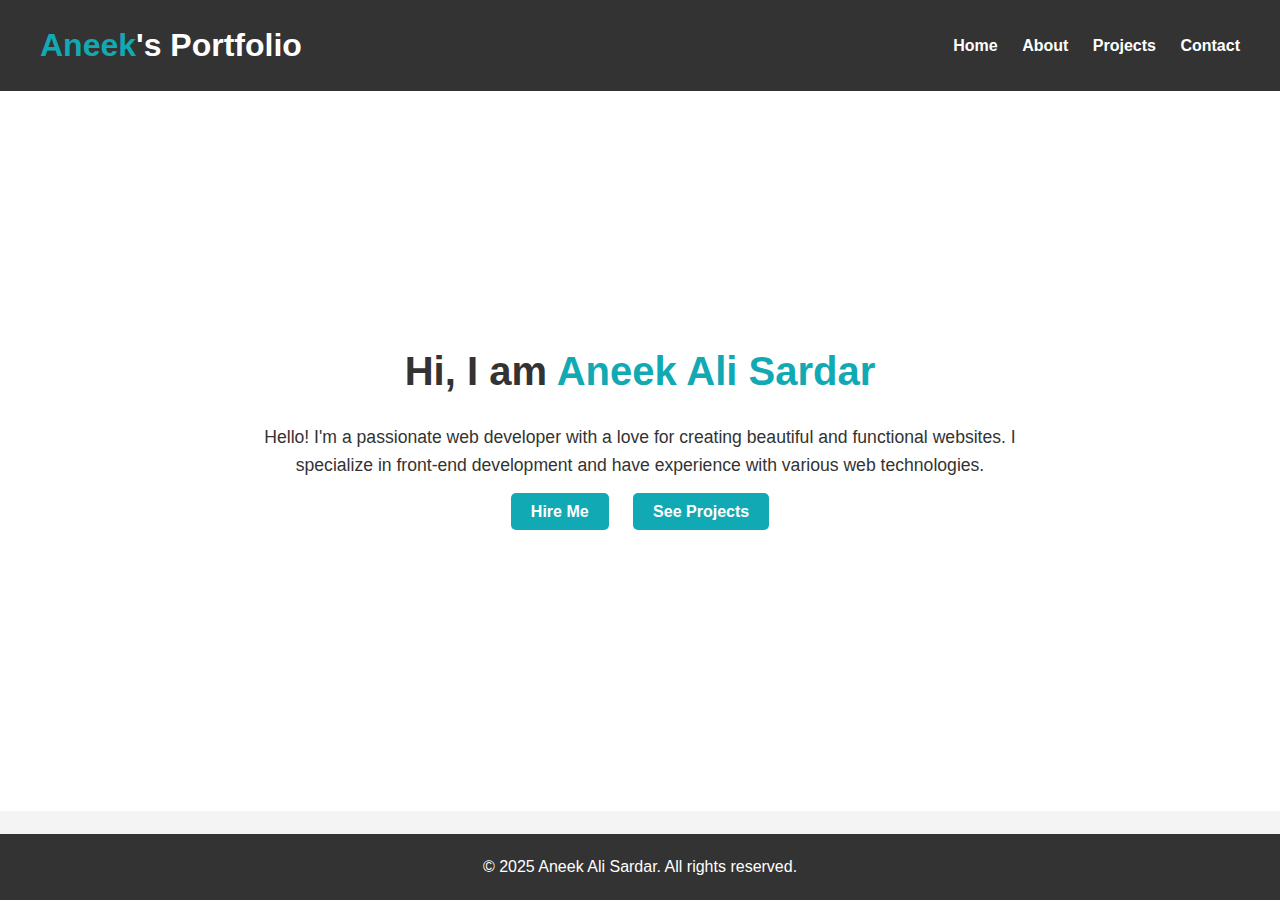
<file: index.html>
<!DOCTYPE html>
<html lang="en">
<head>
  <meta charset="UTF-8" />
  <title>Home - My Portfolio</title>
  <link rel="stylesheet" href="home.css" />
</head>
<body>
  <header>
    <h2 class="logo"><span>Aneek</span>'s Portfolio</h2>
    <nav class="navigation">
      <a href="#">Home</a>
      <a href="aboutme.html">About</a>
      <a href="project.html">Projects</a>
      <a href="contact.html">Contact</a>
    </nav>
  </header>

  <section class="home">
    <div class="content">
     <div class="image-container">
      </div>
      <h2>Hi, I am <span>Aneek Ali Sardar</span></h2>
      <p>
        Hello! I'm a passionate web developer with a love for creating beautiful and functional websites. I specialize in front-end development and have experience with various web technologies.
      </p>
      <div class="btn-group">
        <a href="contact.html" class="btn hire-btn">Hire Me</a>
        <a href="project.html" class="btn project-btn">See Projects</a>
      </div>
      <div class="social-icons">
        <a href="#"><i class="fa-brands fa-linkedin-in"></i></a>
        <a href="#"><i class="fa-brands fa-facebook"></i></a>
        <a href="#"><i class="fa-brands fa-twitter"></i></a>
      </div>
    </div>
  </section>

  <footer>
    <p>&copy; 2025 Aneek Ali Sardar. All rights reserved.</p>
  </footer>
</body>
</html>
</file>
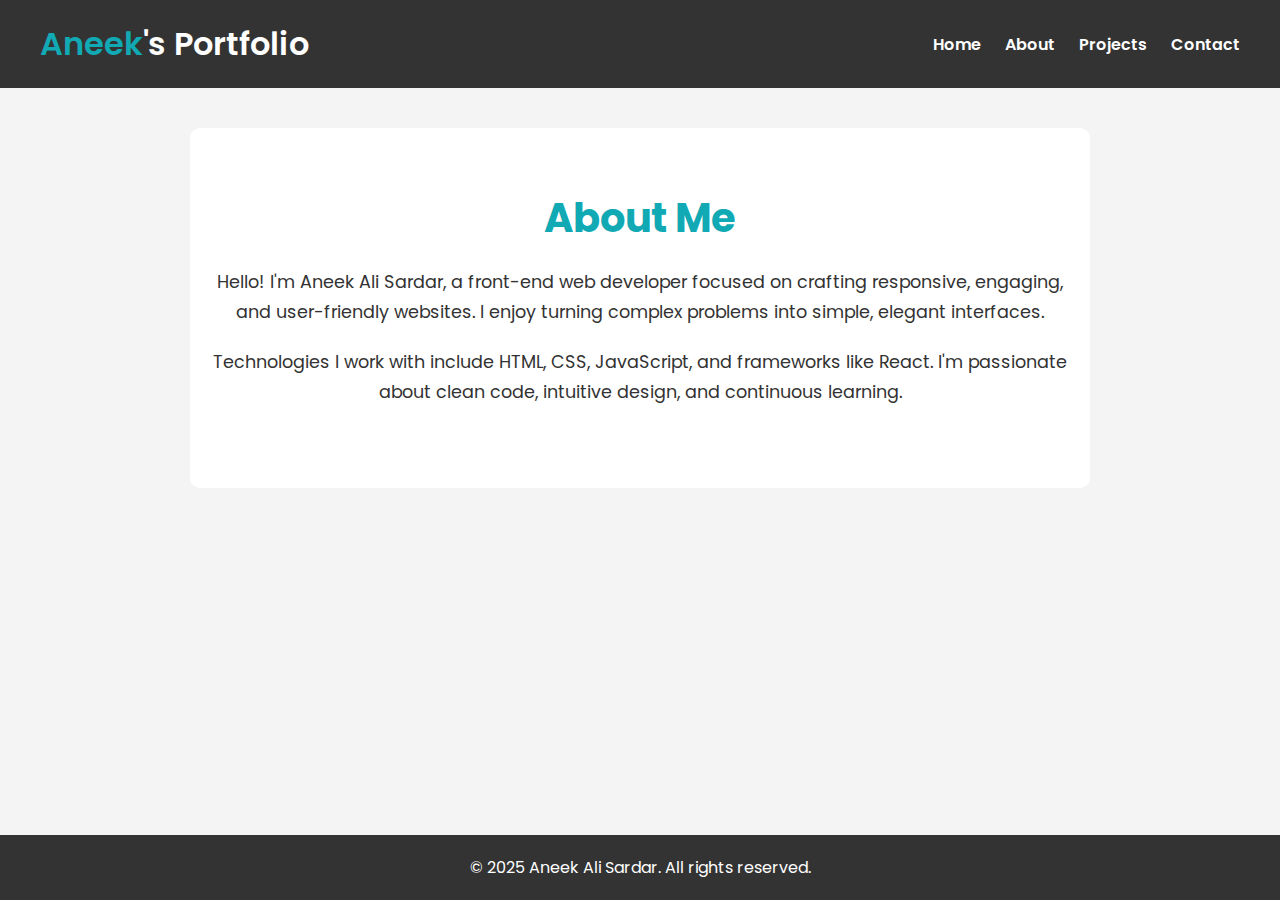
<file: aboutme.html>
<!DOCTYPE html>
<html lang="en">
<head>
  <meta charset="UTF-8" />
  <title>About Me</title>
  <link rel="stylesheet" href="aboutme.css" />
</head>
<body>
  <header>
    <h2 class="logo"><span>Aneek</span>'s Portfolio</h2>
    <nav class="navigation">
      <a href="index.html">Home</a>
      <a href="#">About</a>
      <a href="project.html">Projects</a>
      <a href="contact.html">Contact</a>
    </nav>
  </header>

  <section class="about">
    <div class="content">
      <h2>About Me</h2>
      <p>Hello! I'm Aneek Ali Sardar, a front-end web developer focused on crafting responsive, engaging, and user-friendly websites. I enjoy turning complex problems into simple, elegant interfaces.</p>
      <p>Technologies I work with include HTML, CSS, JavaScript, and frameworks like React. I'm passionate about clean code, intuitive design, and continuous learning.</p>
    </div>
  </section>

  <footer>
    <p>&copy; 2025 Aneek Ali Sardar. All rights reserved.</p>
  </footer>
</body>
</html>
</file>
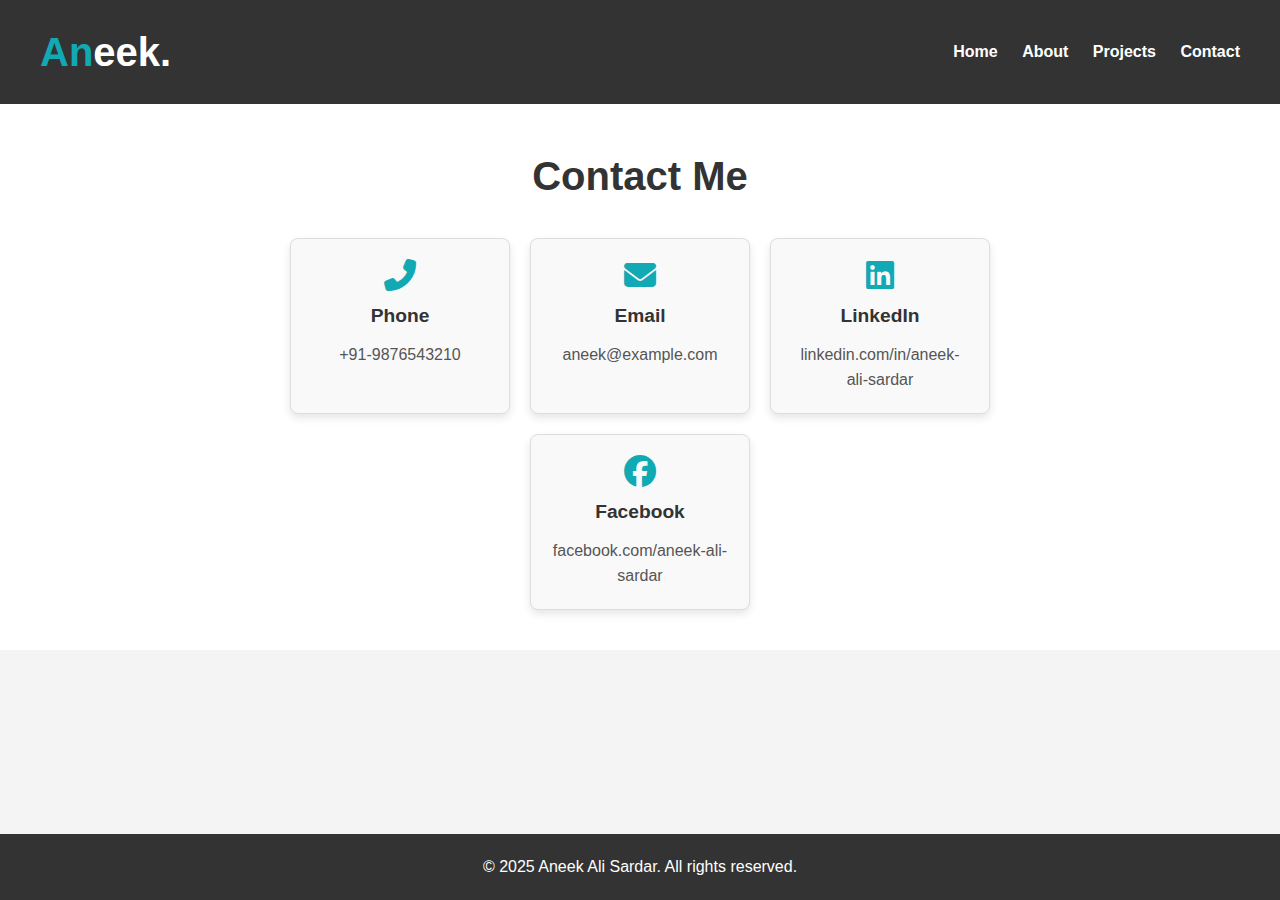
<file: contact.html>
<!DOCTYPE html>
<html lang="en">
<head>
    <meta charset="UTF-8">
    <meta http-equiv="X-UA-Compatible" content="IE=edge">
    <meta name="viewport" content="width=device-width, initial-scale=1.0">
    <title>Contact Aneek</title>
    <link rel="stylesheet" href="contact.css">
    <link rel="stylesheet" href="https://cdnjs.cloudflare.com/ajax/libs/font-awesome/6.2.0/css/all.min.css">
</head>
<body>

    <header>
        <h2 class="logo"><span>An</span>eek.</h2>
        <nav class="navigation">
      <a href="index.html">Home</a>
      <a href="aboutme.html">About</a>
      <a href="#">Projects</a>
      <a href="contact.html">Contact</a>
    </nav>
    </header>

    <section class="contact-section">
        <div class="contact-container">
            <h1>Contact Me</h1>
            

            <div class="contact-info">
                <div class="info-box">
                    <i class="fas fa-phone-alt"></i>
                    <h4>Phone</h4>
                    <p>‪+91-9876543210‬</p>
                </div>

                <div class="info-box">
                    <i class="fas fa-envelope"></i>
                    <h4>Email</h4>
                    <p>aneek@example.com</p>
                </div>

                <div class="info-box">
                    <i class="fab fa-linkedin"></i>
                    <h4>LinkedIn</h4>
                    <a href="https://www.linkedin.com/in/aneek" target="_blank">linkedin.com/in/aneek-ali-sardar</a>
                </div>

                <div class="info-box">
                    <i class="fab fa-facebook"></i>
                    <h4>Facebook</h4>
                    <a href="https://www.facebook.com/in/aneek" target="_blank">facebook.com/aneek-ali-sardar</a>
                </div>
            </div>
        </div>
    </section>

    <footer>
        <p>&copy; 2025 Aneek Ali Sardar. All rights reserved.</p>
    </footer>

</body>
</html>
</file>
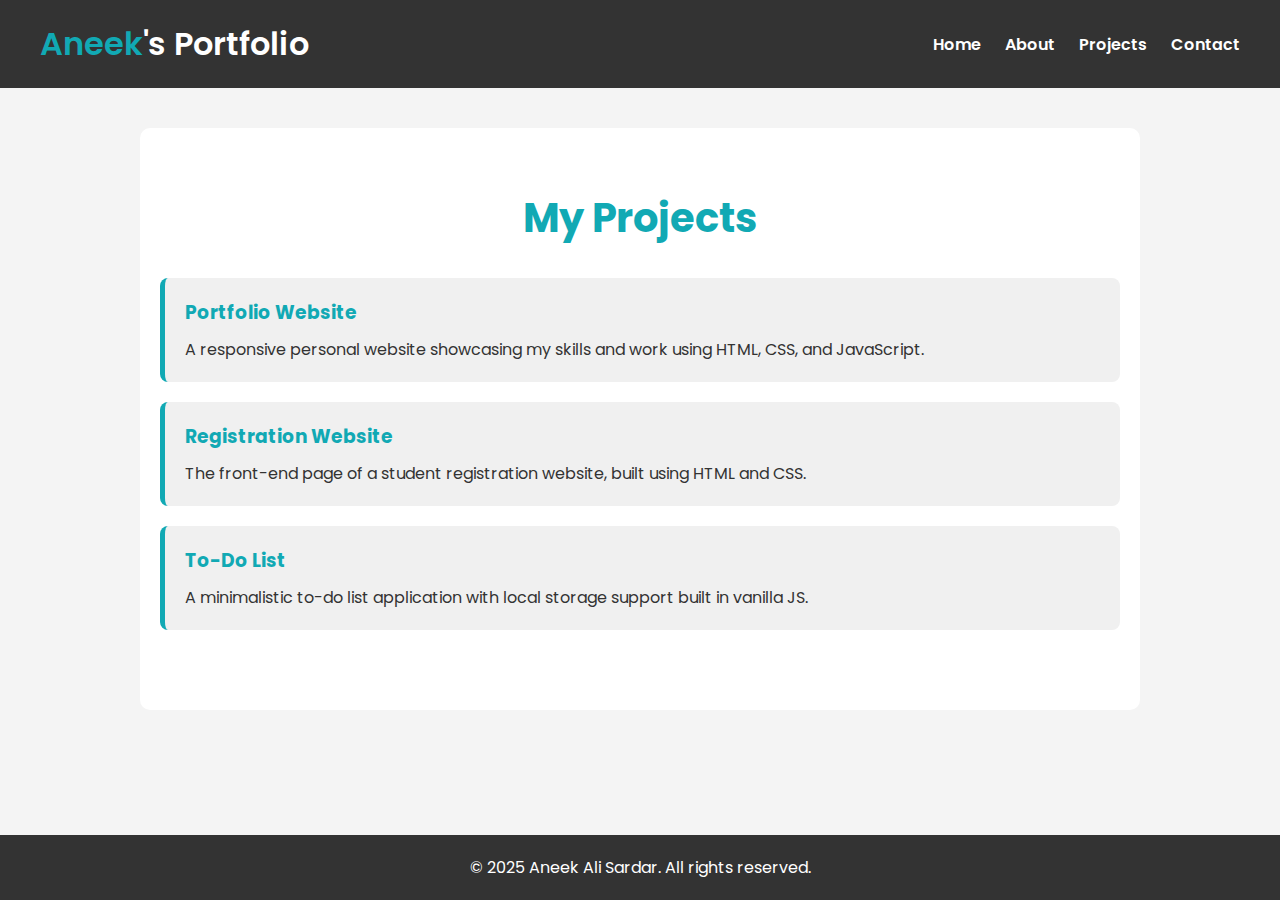
<file: project.html>
<!DOCTYPE html>
<html lang="en">
<head>
  <meta charset="UTF-8" />
  <title>Projects</title>
  <link rel="stylesheet" href="project.css" />
</head>
<body>
  <header>
    <h2 class="logo"><span>Aneek</span>'s Portfolio</h2>
    <nav class="navigation">
      <a href="index.html">Home</a>
      <a href="aboutme.html">About</a>
      <a href="#">Projects</a>
      <a href="contact.html">Contact</a>
    </nav>
  </header>

  <section class="projects">
    <div class="content">
      <h2>My Projects</h2>

      <div class="project-card">
        <h3>Portfolio Website</h3>
        <p>A responsive personal website showcasing my skills and work using HTML, CSS, and JavaScript.</p>
      </div>

      <div class="project-card">
        <h3>Registration Website</h3>
        <p>The front-end page of a student registration website, built using HTML and CSS.</p>
      </div>

      <div class="project-card">
        <h3>To-Do List</h3>
        <p>A minimalistic to-do list application with local storage support built in vanilla JS.</p>
      </div>
    </div>
  </section>

  <footer>
    <p>&copy; 2025 Aneek Ali Sardar. All rights reserved.</p>
  </footer>
</body>
</html>
</file>
<file: home.css>
/* Global Styles */
* {
    margin: 0;
    padding: 0;
    box-sizing: border-box;
    font-family: 'Poppins', sans-serif;
}

body {
    background-color: #f4f4f4;
    color: #333;
    line-height: 1.6;
}

/* Header */
header {
    display: flex;
    justify-content: space-between;
    align-items: center;
    background-color: #333;
    color: white;
    padding: 20px 40px;
}

header .logo {
    font-size: 2rem;
    font-weight: 600;
}

header .logo span {
    color: #11a9b4;
}

header .navigation a {
    color: white;
    text-decoration: none;
    margin-left: 20px;
    font-weight: 600;
}

header .navigation a:hover {
    color: #11a9b4;
}

/* Home Section */
.home {
    display: flex;
    justify-content: center;
    align-items: center;
    height: 80vh;
    background-color: #fff;
    padding: 20px;
}

.home .content {
    text-align: center;
    max-width: 800px;
}

.home .image-container {
    margin-bottom: 20px;
}

.home .image-container img {
    width: 200px;
    height: 200px;
    border-radius: 50%;
    object-fit: cover;
    border: 5px solid #11a9b4;
}

.home h2 {
    font-size: 2.5rem;
    margin: 20px 0;
}

.home h2 span {
    color: #11a9b4;
}

.home p {
    font-size: 1.1rem;
    margin-bottom: 20px;
}

.home .btn-group {
    margin-bottom: 20px;
}

.home .btn-group a {
    background-color: #11a9b4;
    color: white;
    text-decoration: none;
    padding: 10px 20px;
    border-radius: 5px;
    margin: 0 10px;
    font-weight: 600;
    transition: background-color 0.3s;
}

.home .btn-group a:hover {
    background-color: #019b9f;
}

.home .social-icons a {
    color: #333;
    font-size: 1.5rem;
    margin: 0 10px;
    transition: color 0.3s;
}

.home .social-icons a:hover {
    color: #11a9b4;
}

/* Footer */
footer {
    text-align: center;
    padding: 20px;
    background-color: #333;
    color: white;
    position: fixed;
    width: 100%;
    bottom: 0;
}
</file>
<file: aboutme.css>
@import url('https://fonts.googleapis.com/css2?family=Poppins:wght@400;600&display=swap');

* {
  margin: 0;
  padding: 0;
  box-sizing: border-box;
  font-family: 'Poppins', sans-serif;
}

body {
  background-color: #f4f4f4;
  color: #333;
}

header {
  display: flex;
  justify-content: space-between;
  align-items: center;
  background-color: #333;
  color: white;
  padding: 20px 40px;
}

.logo {
  font-size: 2rem;
  font-weight: 600;
}

.logo span {
  color: #11a9b4;
}

.navigation a {
  color: white;
  text-decoration: none;
  margin-left: 20px;
  font-weight: 600;
}

.navigation a:hover {
  color: #11a9b4;
}

.about {
  padding: 60px 20px;
  background-color: #fff;
  max-width: 900px;
  margin: 40px auto;
  border-radius: 10px;
  text-align: center;
}

.about h2 {
  font-size: 2.5rem;
  margin-bottom: 20px;
  color: #11a9b4;
}

.about p {
  font-size: 1.1rem;
  line-height: 1.7;
  margin-bottom: 20px;
}

footer {
  text-align: center;
  padding: 20px;
  background-color: #333;
  color: white;
  position: fixed;
  width: 100%;
  bottom: 0;
}
</file>
<file: project.css>
@import url('https://fonts.googleapis.com/css2?family=Poppins:wght@400;600&display=swap');

* {
  margin: 0;
  padding: 0;
  box-sizing: border-box;
  font-family: 'Poppins', sans-serif;
}

body {
  background-color: #f4f4f4;
  color: #333;
}

header {
  display: flex;
  justify-content: space-between;
  align-items: center;
  background-color: #333;
  color: white;
  padding: 20px 40px;
}

.logo {
  font-size: 2rem;
  font-weight: 600;
}

.logo span {
  color: #11a9b4;
}

.navigation a {
  color: white;
  text-decoration: none;
  margin-left: 20px;
  font-weight: 600;
}

.navigation a:hover {
  color: #11a9b4;
}

.projects {
  padding: 60px 20px;
  background-color: #fff;
  max-width: 1000px;
  margin: 40px auto;
  border-radius: 10px;
  text-align: center;
}

.projects h2 {
  font-size: 2.5rem;
  margin-bottom: 30px;
  color: #11a9b4;
}

.project-card {
  background-color: #f0f0f0;
  margin-bottom: 20px;
  padding: 20px;
  border-left: 5px solid #11a9b4;
  text-align: left;
  border-radius: 8px;
}

.project-card h3 {
  margin-bottom: 10px;
  color: #11a9b4;
}

footer {
  text-align: center;
  padding: 20px;
  background-color: #333;
  color: white;
  position: fixed;
  width: 100%;
  bottom: 0;
}
</file>
<file: contact.css>
/* Reset default margins and paddings */
* {
    margin: 0;
    padding: 0;
    box-sizing: border-box;
    font-family: 'Arial', sans-serif;
}

/* Body styling */
body {
    background-color: #f4f4f4;
    color: #333;
    line-height: 1.6;
}

/* Header styling */
header {
  display: flex;
  justify-content: space-between;
  align-items: center;
  background-color: #333;
  color: white;
  padding: 20px 40px;
}

header .logo {
    font-size: 2.5rem;
    font-weight: bold;
}

header .logo span {
    color: #11a9b4;
}

header .navigation a {
    color: white;
    text-decoration: none;
    margin-left: 20px;
    font-weight: 600;
}

header .navigation a:hover {
    color: #11a9b4;
}

/* Contact section styling */
.contact-section {
    background-color: #fff;
    padding: 40px 20px;
}

.contact-container {
    max-width: 900px;
    margin: 0 auto;
    text-align: center;
}

.contact-container h1 {
    font-size: 2.5rem;
    margin-bottom: 20px;
    color: #333;
}

/* Contact info styling */
.contact-info {
    display: flex;
    flex-wrap: wrap;
    justify-content: center;
    gap: 20px;
    margin-top: 30px;
}

.info-box {
    background-color: #f9f9f9;
    border: 1px solid #ddd;
    border-radius: 8px;
    padding: 20px;
    width: 220px;
    text-align: center;
    box-shadow: 0 4px 8px rgba(0, 0, 0, 0.1);
    transition: transform 0.3s ease;
}

.info-box:hover {
    transform: translateY(-5px);
}

.info-box i {
    font-size: 2rem;
    color: #11a9b4;
    margin-bottom: 10px;
}

.info-box h4 {
    font-size: 1.2rem;
    margin-bottom: 10px;
    color: #333;
}

.info-box p,
.info-box a {
    font-size: 1rem;
    color: #555;
    text-decoration: none;
}

.info-box a:hover {
    text-decoration: underline;
}

/* Footer styling */
footer {
    background-color: #333;
    color: white;
    text-align: center;
    padding: 20px;
    position: fixed;
    width: 100%;
    bottom: 0;
}
</file>
